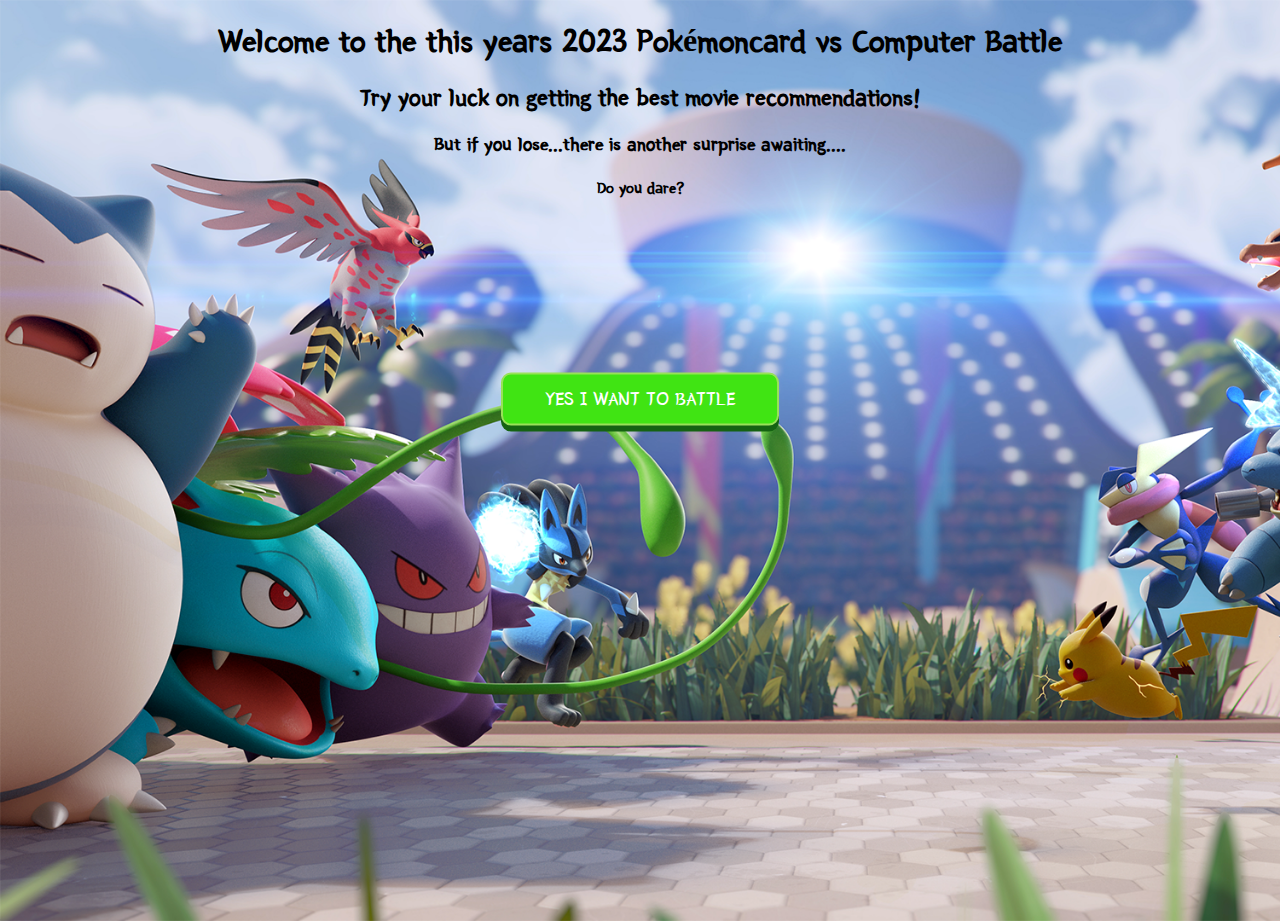
<file: index.html>
<!--Webbtjänster - Grupp 1 - Made by Eric Malmström and Anita Olsson-->

<!DOCTYPE html>
<html>
    <html lang = "en">
        <head>
            <meta charset = "UTF-8">
            <meta name = "Viewport" content = "width = device-width, intial-scale=1.0">
            <link rel="stylesheet" href="style.css">
            <link rel="preconnect" href="https://fonts.googleapis.com"><link rel="preconnect" href="https://fonts.gstatic.com" crossorigin><link href="https://fonts.googleapis.com/css2?family=Yeon+Sung&display=swap" rel="stylesheet">
            <title> Movie API app </title>
        </head>
    <body>
        <h1>Welcome to the this years 2023 Pokémoncard vs Computer Battle</h1>
        <h2>Try your luck on getting the best movie recommendations!</h2>
        <h3>But if you lose...there is another surprise awaiting....</h3>
        <h4>Do you dare?</h4>
        <div id = "StartButton" onclick = "startTheGame()">
            <button class="back">
                <span class="front">
                  Yes I want to battle
                </span>
              </button>
        </div>  
        <script src = "main.js"></script>
    </body>
</html>
</file>
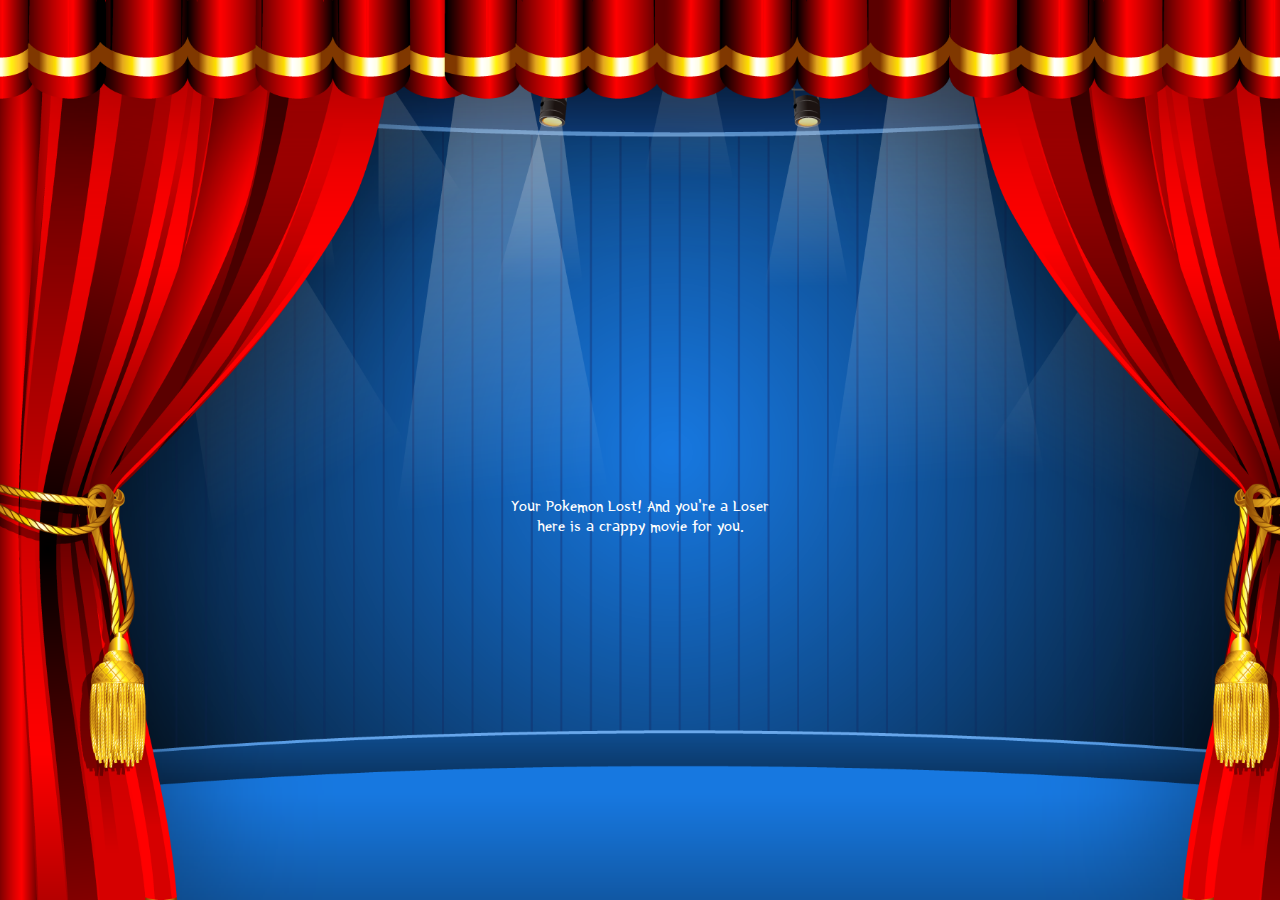
<file: pages/movie_reccomendation/badmovies/badmovies.html>
<!DOCTYPE html>
<html lang = "en">
<head>
    <meta charset = "UTF-8">
    <meta name = "Viewport" content = "width = device-width, intial-scale=1.0">
    <link rel="stylesheet" href="style.css">
	<link rel="preconnect" href="https://fonts.googleapis.com"><link rel="preconnect" href="https://fonts.gstatic.com" crossorigin><link href="https://fonts.googleapis.com/css2?family=Yeon+Sung&display=swap" rel="stylesheet">
    <title> Movie API app </title>
</head>
<body>
	<section class="container">
		<!-- posted content from js-->
		<div class="statmessage">
			<h1 id = "2">WIN</h1>
			<p id = "1">name</p>
			<p>Your Pokemon Lost! And you're a Loser <br>here is a crappy movie for you.</p>
		</div>

		<main id = "main">
			<!-- posted content from js-->
		</main>
	</section>
<script src = "badmovies.js"></script>
</body>
</html>
</file>
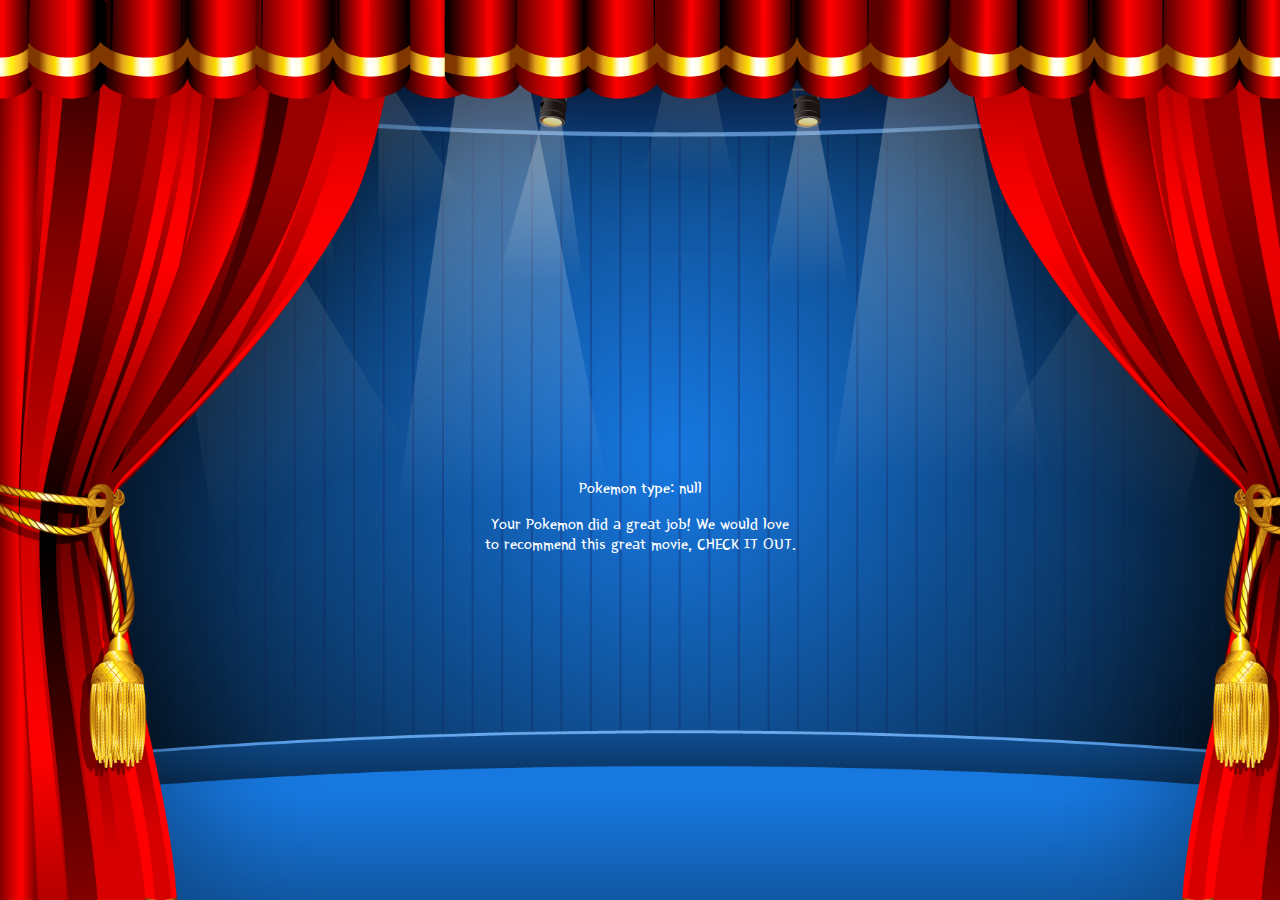
<file: pages/movie_reccomendation/goodmovies/goodmovies.html>
<!DOCTYPE html>
<html lang = "en">
<head>
    <meta charset = "UTF-8">
    <meta name = "Viewport" content = "width = device-width, intial-scale=1.0">
    <link rel="stylesheet" href="style.css">
	<link rel="preconnect" href="https://fonts.googleapis.com"><link rel="preconnect" href="https://fonts.gstatic.com" crossorigin><link href="https://fonts.googleapis.com/css2?family=Yeon+Sung&display=swap" rel="stylesheet">
    <title> Movie API app </title>
</head>
<body>
	<section class="container">
		<!-- posted content from js-->
		<div class="statmessage">
			<h1 id = "2">WIN</h1>
			<p id = "1">name</p>
			<p id = "3">type</p>
			<p>Your Pokemon did a great job! We would love<br>to recommend this great movie, CHECK IT OUT.</p>
		</div>

		<main id = "main">
			<!-- posted content from js-->
		</main>
	</section>
<script src = "goodmovies.js"></script>
</body>
</html>
</file>
<file: style.css>
/*Webbtjänster - Grupp 1 - Made by Eric Malmström and Anita Olsson*/

body {
    /* background image */
    background: url('background-image.png') no-repeat;
    background-size: cover;
    width: 100%;
    height: 100vh;
    font-family: 'Yeon Sung', cursive;
    margin: 0;
    text-align: center;
}

#StartButton {
    margin: 0;
    position: absolute;
    top: 45%;
    left: 50%;
    margin-right: -50%;
    transform: translate(-50%, -50%)
}

.back {
    background: rgb(21, 98, 18);
    border-radius: 10px;
    border: none;
    padding: 0;
    cursor: pointer;
    outline-offset: 4px;
}

.back:active .front {
    transform: translateY(-2px);
}

.front {
    display: block;
    padding: 12px 42px;
    border-radius: 10px;
    border: 2px solid rgb(153, 225, 89);
    font-size: 1.25rem;
    background: rgb(64, 228, 19);
    color: white;
    transform: translateY(-6px);
    font-family: 'Yeon Sung', cursive;
    text-transform: uppercase;
}
</file>
<file: pages/movie_reccomendation/badmovies/style.css>
@import url('https://fonts.googleapis.com/css2?family=Poppins&display=swap');

* {
	box-sizing: border-box;
}

body {
	background: url('background-image.png') no-repeat;
	background-size: cover;
	width: 100%;
	height: 100vh;
	font-family: 'Yeon Sung', cursive;
	margin: 0;
	text-align: center;
}

.container {
	display: flex;
	flex-wrap: wrap;
	justify-content: center;
	position: absolute;
	padding-top: 10%;
	top: 50%;
	left: 50%;
	margin-right: -50%;
	transform: translate(-50%, -50%)
}

.statmessage {
	color: white;
}

.movie {
	width: 200px;
	margin: 1rem;
	border-radius: 3px;
	box-shadow: 0.2px 4px 5px rgba(0, 0, 0, 1);
	background-color: cornsilk;
	position: relative;
	overflow: hidden;
}

.movie img {
	width: 100%;
}

.movie-info {
	color: black;
	padding: 0.5rem 1rem 1rem;
	letter-spacing: 0.5px;
}

.movie-info h3 {
	margin-top: 0;
}

.movie-info span {
	background-color: rgb(70, 151, 217);
	padding: 0.25rem 0.5rem;
	border-radius: 3px;
	font-weight: bold;
	margin: 5px;
}
</file>
<file: pages/movie_reccomendation/goodmovies/style.css>
@import url('https://fonts.googleapis.com/css2?family=Poppins&display=swap');

* {
	box-sizing: border-box;
}

body {
	background: url('background-image.png') no-repeat;
	background-size: cover;
	width: 100%;
	height: 100vh;
	font-family: 'Yeon Sung', cursive;
	margin: 0;
	text-align: center;
}

.container {
	display: flex;
	flex-wrap: wrap;
	justify-content: center;
	position: absolute;
	padding-top: 10%;
	top: 50%;
	left: 50%;
	margin-right: -50%;
	transform: translate(-50%, -50%)
}

.statmessage {
	color: white;
}

.movie {
	width: 200px;
	margin: 1rem;
	border-radius: 3px;
	box-shadow: 0.2px 4px 5px rgba(0, 0, 0, 1);
	background-color: cornsilk;
	position: relative;
	overflow: hidden;
}

.movie img {
	width: 100%;
}

.movie-info {
	color: black;
	padding: 0.5rem 1rem 1rem;
	letter-spacing: 0.5px;
}

.movie-info h3 {
	margin-top: 0;
}

.movie-info span {
	background-color: rgb(87, 215, 71);
	padding: 0.25rem 0.5rem;
	border-radius: 3px;
	font-weight: bold;
	margin: 5px;
}
</file>
